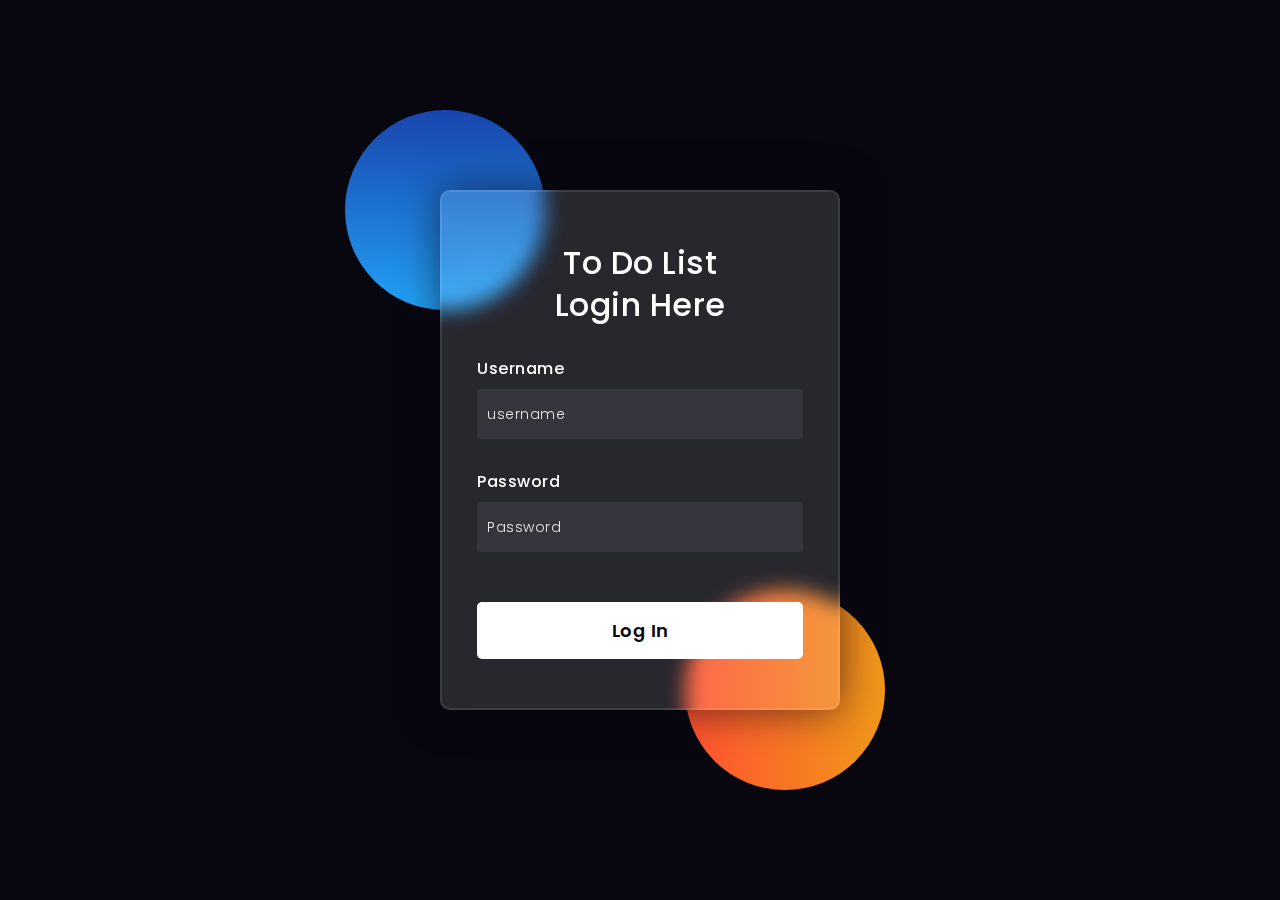
<file: index.html>
<!DOCTYPE html>
<html lang="en" >
<head>
  <meta charset="UTF-8">
  <title>to do list</title>
  

</head>
<body>

<!DOCTYPE html>
<html lang="en">
<head>
  
    <title>to do list</title>
 
    <link rel="preconnect" href="https://fonts.gstatic.com">
    <link rel="stylesheet" href="https://cdnjs.cloudflare.com/ajax/libs/font-awesome/5.15.4/css/all.min.css">
    <link href="https://fonts.googleapis.com/css2?family=Poppins:wght@300;500;600&display=swap" rel="stylesheet">
    
    <style media="screen">
      *,
*:before,
*:after{
    padding: 0;
    margin: 0;
    box-sizing: border-box;
}
body{
    background-color: #080710;
}
.background{
    width: 430px;
    height: 520px;
    position: absolute;
    transform: translate(-50%,-50%);
    left: 50%;
    top: 50%;
}
.background .shape{
    height: 200px;
    width: 200px;
    position: absolute;
    border-radius: 50%;
}
.shape:first-child{
    background: linear-gradient(
        #1845ad,
        #23a2f6
    );
    left: -80px;
    top: -80px;
}
.shape:last-child{
    background: linear-gradient(
        to right,
        #ff512f,
        #f09819
    );
    right: -30px;
    bottom: -80px;
}
form{
    height: 520px;
    width: 400px;
    background-color: rgba(255,255,255,0.13);
    position: absolute;
    transform: translate(-50%,-50%);
    top: 50%;
    left: 50%;
    border-radius: 10px;
    backdrop-filter: blur(10px);
    border: 2px solid rgba(255,255,255,0.1);
    box-shadow: 0 0 40px rgba(8,7,16,0.6);
    padding: 50px 35px;
}
form *{
    font-family: 'Poppins',sans-serif;
    color: #ffffff;
    letter-spacing: 0.5px;
    outline: none;
    border: none;
}
form h3,h2{
    font-size: 32px;
    font-weight: 500;
    line-height: 42px;
    text-align: center;
}

label{
    display: block;
    margin-top: 30px;
    font-size: 16px;
    font-weight: 500;
}
input{
    display: block;
    height: 50px;
    width: 100%;
    background-color: rgba(255,255,255,0.07);
    border-radius: 3px;
    padding: 0 10px;
    margin-top: 8px;
    font-size: 14px;
    font-weight: 300;
}
::placeholder{
    color: #e5e5e5;
}
button{
    margin-top: 50px;
    width: 100%;
    background-color: #ffffff;
    color: #080710;
    padding: 15px 0;
    font-size: 18px;
    font-weight: 600;
    border-radius: 5px;
    cursor: pointer;
}
.social{
  margin-top: 30px;
  display: flex;
}
.social div{
  background: red;
  width: 150px;
  border-radius: 3px;
  padding: 5px 10px 10px 5px;
  background-color: rgba(255,255,255,0.27);
  color: #eaf0fb;
  text-align: center;
}
.social div:hover{
  background-color: rgba(255,255,255,0.47);
}
.social .fb{
  margin-left: 25px;
}
.social i{
  margin-right: 4px;
}

    </style>
</head>
<body>
    <div class="background">
        <div class="shape"></div>
        <div class="shape"></div>
    </div>
    <form>
        <h2>To Do List</h2>
        <h3>Login Here</h3>

        <label for="username">Username</label>
        <div class="errorMsg hidden" id="unameError"></div>
        <input type="text" placeholder="username" id="uname">

        <label for="password">Password</label>
        <div class="errorMsg hidden" id="passwordError"></div>
        <input type="password" placeholder="Password" id="password">

        <button id="loginBtn">Log In</button>
       
    </form>
    <script src="https://code.jquery.com/jquery-3.4.1.slim.min.js" integrity="sha384-J6qa4849blE2+poT4WnyKhv5vZF5SrPo0iEjwBvKU7imGFAV0wwj1yYfoRSJoZ+n" crossorigin="anonymous"></script>
    <script src="https://stackpath.bootstrapcdn.com/bootstrap/4.4.1/js/bootstrap.min.js" integrity="sha384-wfSDF2E50Y2D1uUdj0O3uMBJnjuUD4Ih7YwaYd1iqfktj0Uod8GCExl3Og8ifwB6" crossorigin="anonymous"></script>
    <script src="https://code.jquery.com/jquery-3.2.1.min.js"></script>
    <script src="validation.js"></script>
</body>
</html>
<!-- partial -->
  
</body>
</html>
</file>
